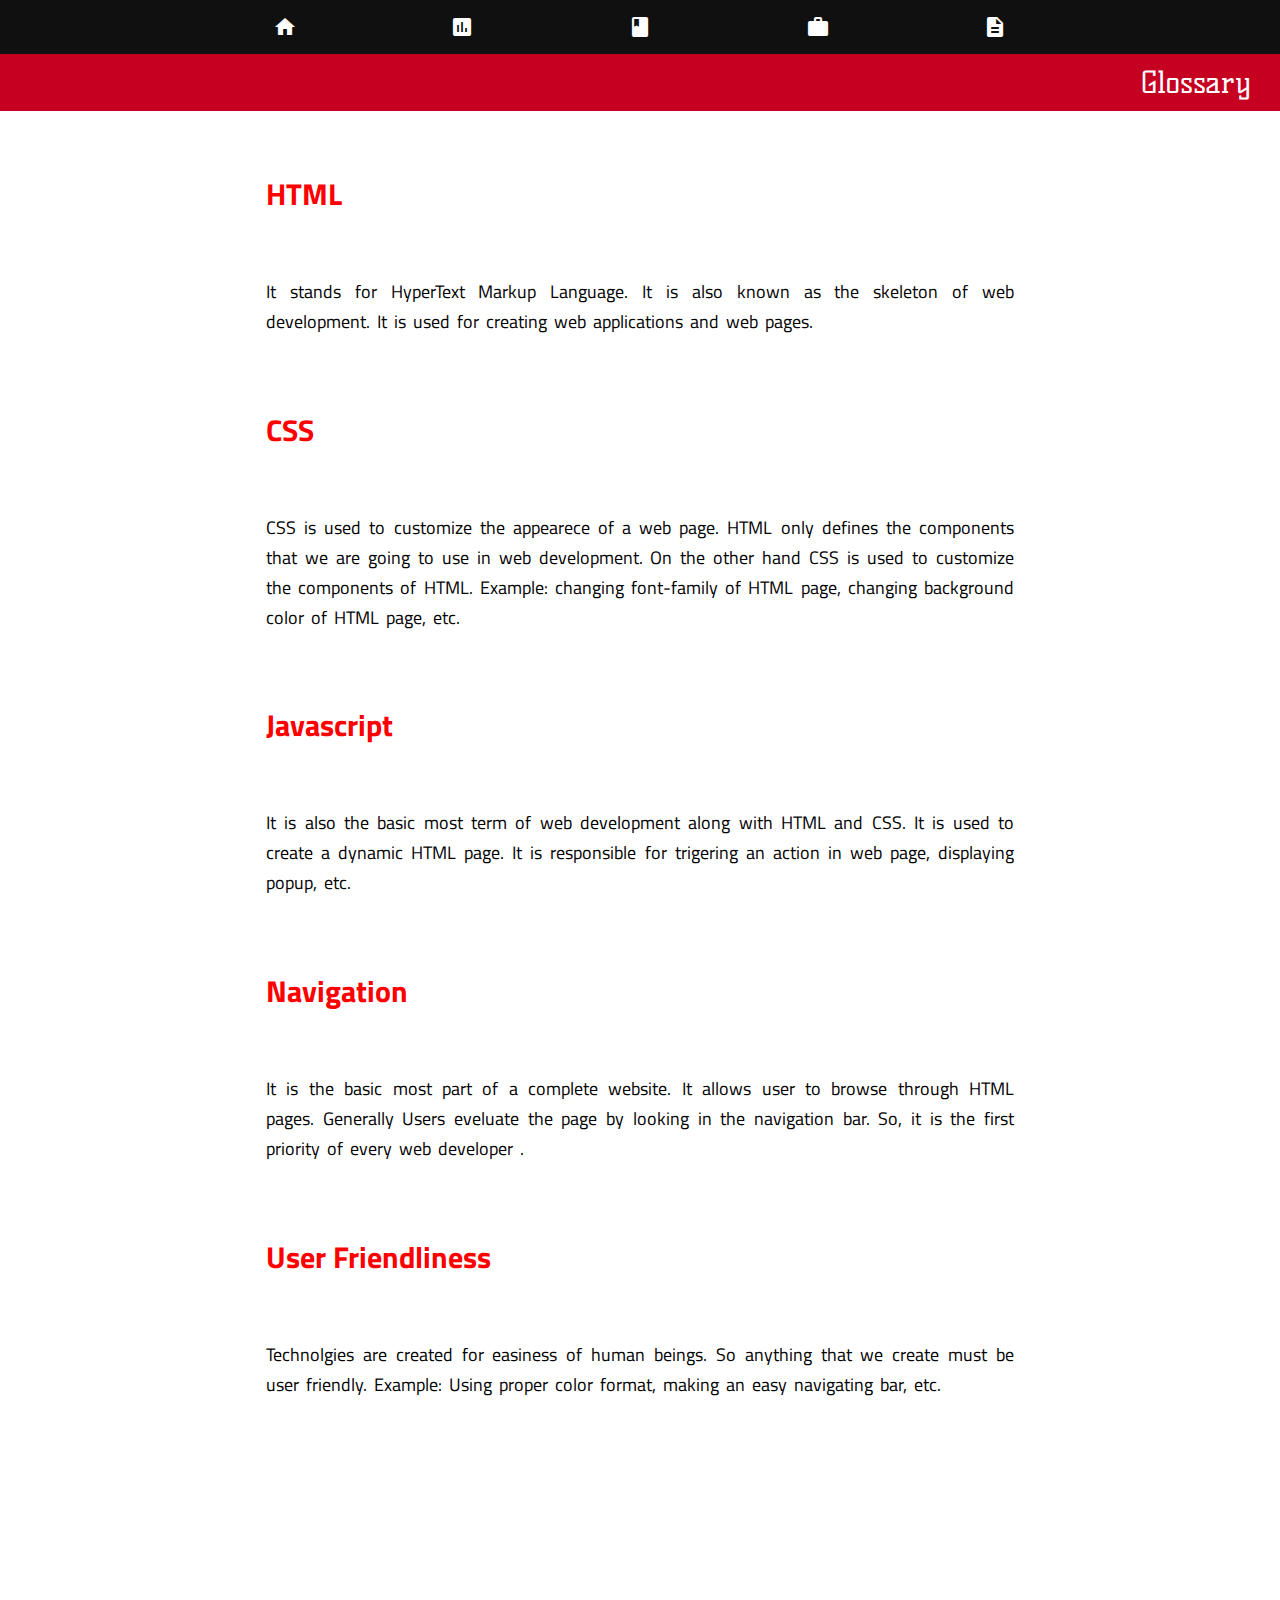
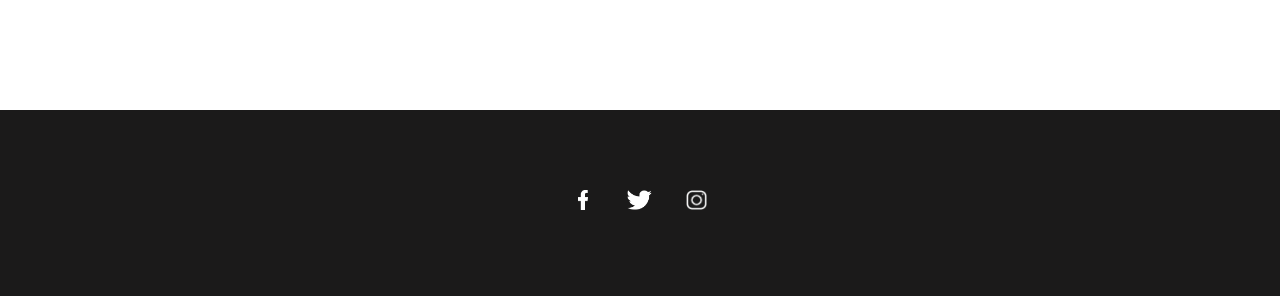
<file: glossary.html>
<!DOCTYPE html>
<html lang="en">
<head>
    <meta charset="UTF-8">
    <meta name="viewport" content="width=device-width, initial-scale=1.0">
    <link rel='stylesheet' href="main.css">
    <link rel='stylesheet' href="reviews.css">
    <meta name="theme-color" content="rgb(17, 16, 16)">
    <link href="https://fonts.googleapis.com/css?family=Kelly+Slab" rel="stylesheet">
    <link href="https://fonts.googleapis.com/css?family=Titillium+Web" rel="stylesheet">
    <link href="https://fonts.googleapis.com/icon?family=Material+Icons"
      rel="stylesheet">
    <title>Glossary</title>
</head>
<body>
    <div id='nav'>
        <div class="nav_icon">
            <a href='index.html'>
                <i class="material-icons" >home</i>
            </a>
            <span class="label">Home<span id='label_detail'>Navigating name</span></span>
            
        </div >
        <div class="nav_icon">
            <a href='reviews.html'>
                <i class="material-icons">assessment</i>
            </a>
            <span class="label">Reviews</span>
        </div >
        <div class="nav_icon">
            <a href='glossary.html'>
                <i class="material-icons">class</i>
            </a>
            <span class="label">Glossary</span>
        </div >
        <div class="nav_icon">
            <a href='jobs.html'>
                <i class="material-icons">work</i>
            </a>
            <span class="label">Jobs</span>
        </div >
        <div class="nav_icon">
            <a href='tutorial.html'>
                <i class="material-icons">description</i>
            </a>
            <span class="label">Tutorials</span>
        </div >
    </div>
    <div id='remaining_section'>
    <header>
        Glossary
    </header>
    <section>
        <div class='article_section'>           <!--container for article , title and link-->
            <div class="article_title">         <!--title of news-->
                <h4>HTML</h4>
            </div>
            <div class='article_body'>          <!--container for article's body-->
                It stands for HyperText Markup Language. It is also known as the skeleton 
                of web development. It is used for creating web applications and web pages.

            </div>
            
        </div>
        <div class='article_section'>           <!--container for article , title and link-->
            <div class="article_title">         <!--title of news-->
                <h4>CSS</h4>
            </div>
            <div class='article_body'>          <!--container for article's body-->
                CSS is used to customize the appearece of a web page. HTML only defines the 
                components that we are going to use in web development. On the other hand CSS 
                is used to customize the components of HTML. Example: changing font-family of HTML page,
                changing background color of HTML page, etc. 

            </div>
            
        </div>
        <div class='article_section'>           <!--container for article , title and link-->
            <div class="article_title">         <!--title of news-->
                <h4>Javascript</h4>
            </div>
            <div class='article_body'>          <!--container for article's body-->
                It is also the basic most term of web development along with HTML and CSS.
                It is used to create a dynamic HTML page. It is responsible for trigering an
                action in web page, displaying popup, etc.
            </div>
            
        </div>
        <div class='article_section'>           <!--container for article , title and link-->
            <div class="article_title">         <!--title of news-->
                <h4>Navigation</h4>
            </div>
            <div class='article_body'>          <!--container for article's body-->
                It is the basic most part of a complete website. It allows user to browse through
                HTML pages. Generally Users eveluate the page by looking in the navigation bar.
                So, it is the first priority of every web developer .
            </div>
        </div>
        <div class='article_section'>           <!--container for article , title and link-->
            <div class="article_title">         <!--title of news-->
                <h4>User Friendliness</h4>
            </div>
            <div class='article_body'>          <!--container for article's body-->
                Technolgies are created for easiness of human beings. So anything that we create
                must be user friendly. Example: Using proper color format, making an easy navigating bar, etc.
            </div>
        </div>
    </section>
</div>
<div id='social_media_connect'>
    <a href='http://facebook.com'><img src='fb.png' class='social_icon' alt='Facebook'></a>
    <a href='http://facebook.com'><img src='tb.png' class='social_icon' alt='Twitter'></a>
    <a href='http://facebook.com'><img src='ib.png' class='social_icon' alt='Instagram'></a>
</div>
</body>
</html>
</file>
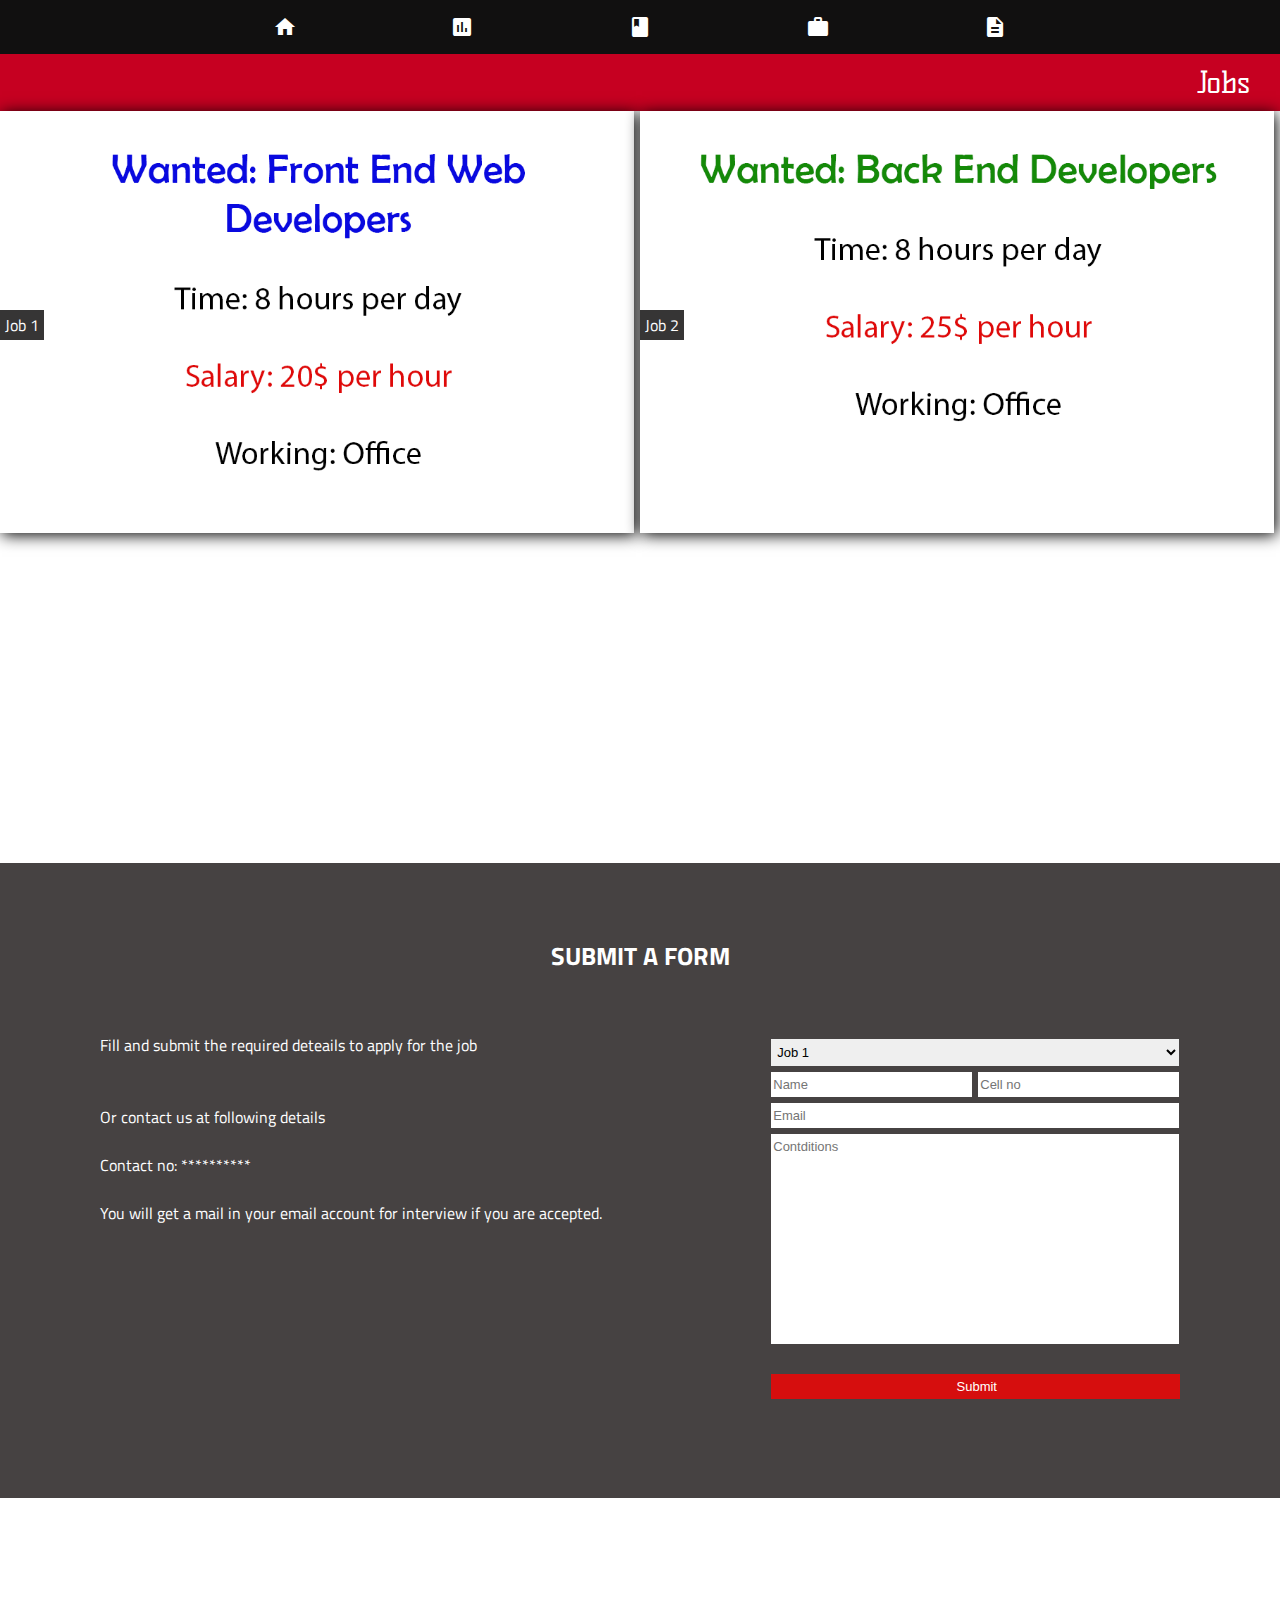
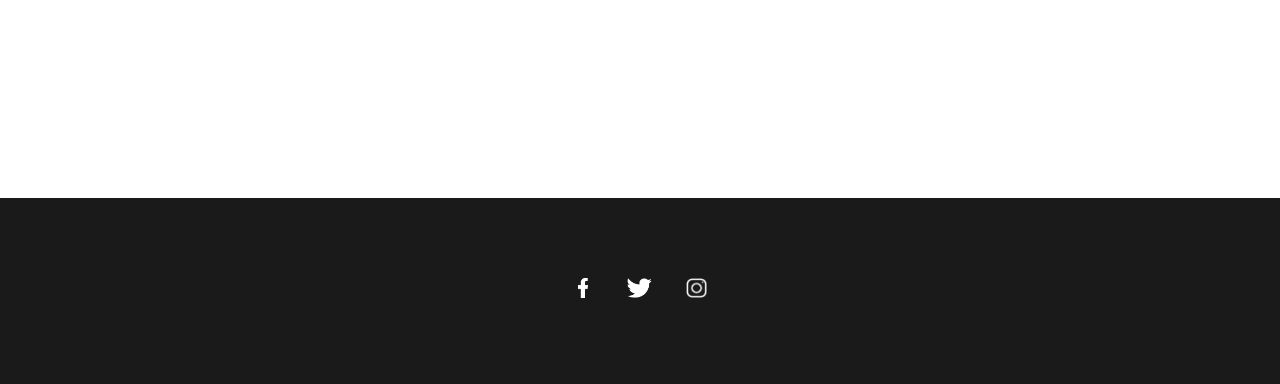
<file: jobs.html>
<!DOCTYPE html>
<html lang="en">
<head>
    <meta charset="UTF-8">
    <meta name="viewport" content="width=device-width, initial-scale=1.0">
    <link rel='stylesheet' href="main.css">
    <link rel='stylesheet' href="jobs.css">
    <meta name="theme-color" content="rgb(17, 16, 16)">
    <link href="https://fonts.googleapis.com/css?family=Titillium+Web" rel="stylesheet">
    <link href="https://fonts.googleapis.com/css?family=Kelly+Slab" rel="stylesheet">
    <link href="https://fonts.googleapis.com/icon?family=Material+Icons"
      rel="stylesheet">
    <title>Jobs</title>
</head>
<body>
    <div id='nav'>
        <div class="nav_icon">
            <a href='index.html'>
                <i class="material-icons" >home</i>
            </a>
            <span class="label">Home<span id='label_detail'>Navigating name</span></span>
            
        </div >
        <div class="nav_icon">
            <a href='reviews.html'>
                <i class="material-icons">assessment</i>
            </a>
            <span class="label">Reviews</span>
        </div >
        <div class="nav_icon">
            <a href='glossary.html'>
                <i class="material-icons">class</i>
            </a>
            <span class="label">Glossary</span>
        </div >
        <div class="nav_icon">
            <a href='jobs.html'>
                <i class="material-icons">work</i>
            </a>
            <span class="label">Jobs</span>
        </div >
        <div class="nav_icon">
            <a href='tutorial.html'>
                <i class="material-icons">description</i>
            </a>
            <span class="label">Tutorials</span>
        </div >
    </div>
    <div id='remaining_section'>
    <header>
        Jobs
    </header>
    <section>
        <div id='job_sample_holder'>            <!--photo holding container-->
            <div class='job_description'><img src='job-1.png' class="job_image" alt='Job Image'><span id='job1' >Job 1</span></div>
            <div class='job_description'><img src='job-2.png' class="job_image" alt='Job Image'><span id='job2' >Job 2</span></div>
        </div>
        <div id='form_container'>       <!--form position adjusting container-->
            <div id='form_background'>  <!--main form adjusting container-->
                <div id='form_title'><h4>SUBMIT A FORM</h4></div>   <!--title of form-->
                <div id='form_body'>            <!--body of form containing details and inputs-->
                    <div id='left_content'>Fill and submit the required deteails to apply for the job
                        <br><br><br>Or contact us at following details<br><br>
                        Contact no: **********<br><br>
                        You will get a mail in your email account for interview if you are accepted.
                    </div>
                    <div id='right_content'>        <!--actual inputing setion of the form-->
                        <form action="#">
                            <select id='job_index' > <!--dropdown-->
                                <option>Job 1</option>  <!--dropdown option-->
                                <option>Job 2</option>
                            </select>
                            <div id='name_contact'>
                                <input type="text" placeholder="Name" id='name' required>           <!--input field for form-->
                                <input type="text" placeholder="Cell no" id='cell_no'>      <!--input field for form-->
                            </div>
                            <input type="email" placeholder="Email" id='email' required>        <!--input field for form-->
                            <textarea placeholder="Contditions" id='desc'></textarea><br>       <!-- a large text area-->
                            <input type="submit" value='Submit' id='submit' onclick="prompt()">     <!--input field for form-->
                        </form>
                        <div id='remarks'><br><br><br></div>
                    </div>
                </div>
            </div>
        </div>
    </section>
    </div>
    <div id='social_media_connect'>
        <a href='http://facebook.com'><img src='fb.png' class='social_icon' alt='Facebook'></a>
    <a href='http://facebook.com'><img src='tb.png' class='social_icon' alt='Twitter'></a>
    <a href='http://facebook.com'><img src='ib.png' class='social_icon' alt='Instagram'></a>
    </div>
    <script src="validate.js"></script>
</body>
</html>
</file>
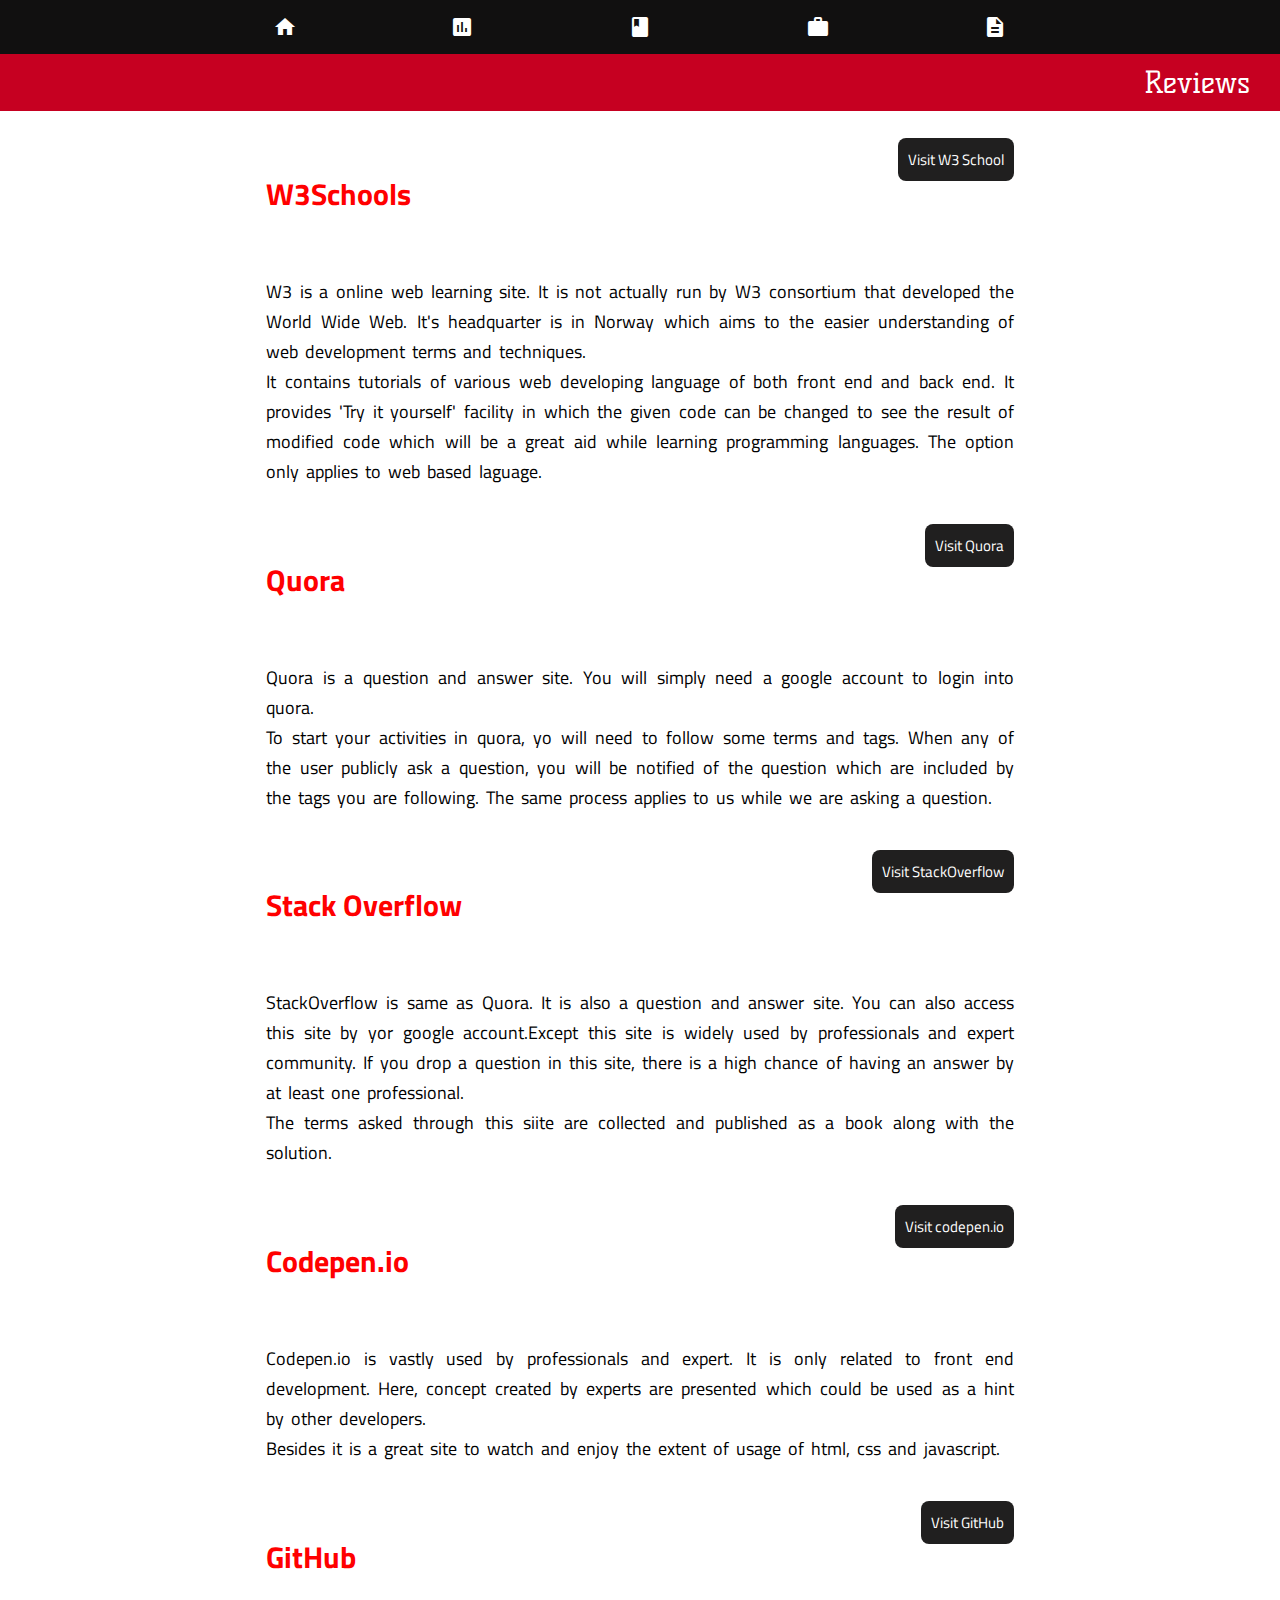
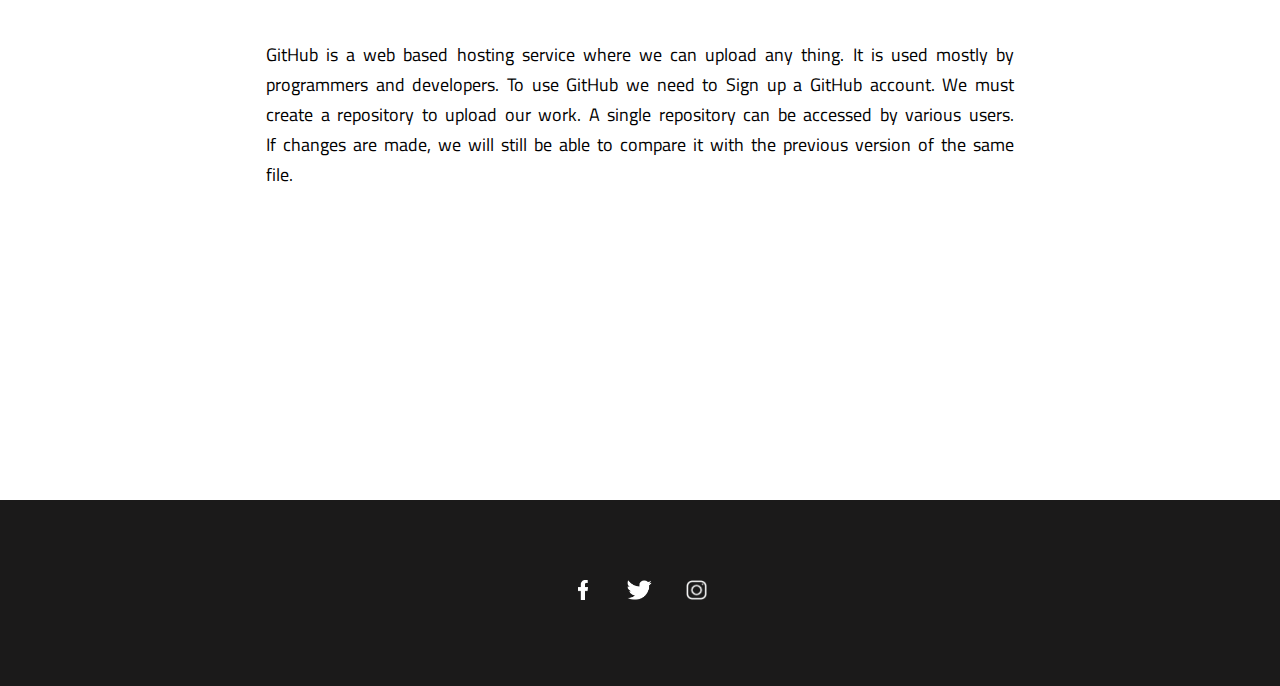
<file: reviews.html>
<!DOCTYPE html>
<html lang="en">
<head>
    <meta charset="UTF-8">
    <meta name="viewport" content="width=device-width, initial-scale=1.0">
    <link rel='stylesheet' href="main.css">
    <link rel='stylesheet' href="reviews.css">
    <meta name="theme-color" content="rgb(17, 16, 16)">
    <link href="https://fonts.googleapis.com/css?family=Titillium+Web" rel="stylesheet">
    <link href="https://fonts.googleapis.com/css?family=Kelly+Slab" rel="stylesheet">
    <link href="https://fonts.googleapis.com/icon?family=Material+Icons" rel="stylesheet">
    <title>Reviews</title>
</head>
<body>
    <div id='nav'>
        <div class="nav_icon">
            <a href='index.html' >
                <i class="material-icons" >home</i>
            </a>
            <span class="label">Home<span id='label_detail'>Navigating name</span></span>
            
        </div >
        <div class="nav_icon">
            <a href='reviews.html'>
                <i class="material-icons">assessment</i>
            </a>
            <span class="label">Reviews</span>
        </div >
        <div class="nav_icon">
            <a href='glossary.html'>
                <i class="material-icons">class</i>
            </a>
            <span class="label">Glossary</span>
        </div >
        <div class="nav_icon">
            <a href='jobs.html'>
                <i class="material-icons">work</i>
            </a>
            <span class="label">Jobs</span>
        </div >
        <div class="nav_icon">
            <a href='tutorial.html'>
                <i class="material-icons">description</i>
            </a>
            <span class="label">Tutorials</span>
        </div >
    </div>
    <header>
        Reviews
    </header>
    <section>
        <div class='article_section'>           <!--container for article , title and link-->           
            <div class="article_title">         <!--title of news-->
                <h4>W3Schools</h4>
                <div class='article_link'>
                    <a href='http://w3schools.com' target="_blank">Visit W3 School</a>      <!--link to respective topic-->
                </div>
            </div>
            <div class='article_body'>             <!--container for article's body-->
                W3 is a online web learning site. It is not actually run by W3 consortium that developed 
                the World Wide Web. It's headquarter is in Norway which aims to the easier understanding of 
                web development terms and techniques.<br>
                It contains tutorials of various web developing language of both front end and back end.
                It provides 'Try it yourself' facility in which the given code can be changed to see the
                result of modified code which will be a great aid while learning programming languages.
                The option only applies to web based laguage.
            </div>
            
        </div>
        <div class='article_section'>           <!--container for article , title and link-->
            <div class="article_title">         <!--title of news-->
                <h4>Quora</h4>
                <div class='article_link'>
                    <a href='http://quora.com' target="_blank">Visit Quora</a>      <!--link to respective topic-->
                </div>
            </div>
            <div class='article_body'>             <!--container for article's body-->
                Quora is a question and answer site. You will simply need a google account to login into
                quora.<br>
                To start your activities in quora, yo will need to follow some terms and tags. When any of the 
                user publicly ask a question, you will be notified of the question which are included by the tags 
                you are following. The same process applies to us while we are asking a question.
            </div>
            
        </div>
        <div class='article_section'>           <!--container for article , title and link-->
            <div class="article_title">         <!--title of news-->
                <h4>Stack Overflow</h4>
                <div class='article_link'>
                    <a href='http://stackoverflow.com' target="_blank">Visit StackOverflow</a>      <!--link to respective topic-->
                </div>
            </div>
            <div class='article_body'>             <!--container for article's body-->
                StackOverflow is same as Quora. It is also a question and answer site. You can also access this site by yor google account.Except this site is 
                widely used by professionals and expert community. If you drop a question in this site, there is a 
                high chance of having an answer by at least one professional.<br>
                The terms asked through this siite are collected and published as a book along with the solution.
            </div>
            
        </div>
        <div class='article_section'>           <!--container for article , title and link-->
            <div class="article_title">         <!--title of news-->
                <h4>Codepen.io</h4>
                <div class='article_link'>
                    <a href='http://codepen.io' target="_blank">Visit codepen.io</a>        <!--link to respective topic-->
                </div>
            </div>
            <div class='article_body'>             <!--container for article's body-->
                Codepen.io is vastly used by professionals and expert. It is only related to front end development.
                Here, concept created by experts are presented which could be used as a hint by other developers.<br>
                Besides it is a great site to watch and enjoy the extent of usage of html, css and javascript.
            </div>
            
        </div>
        <div class='article_section'>           <!--container for article , title and link-->
            <div class="article_title">         <!--title of news-->
                <h4>GitHub</h4>
                <div class='article_link'>
                    <a href='http://github.com' target="_blank">Visit GitHub</a>        <!--link to respective topic-->
                </div>
            </div>
            <div class='article_body'>             <!--container for article's body-->
                GitHub is a web based hosting service where we can upload any thing. It is used mostly by programmers and developers.
                To use GitHub we need to Sign up a GitHub account. We must create a repository to upload our work. A single repository can
                be accessed by various users. If changes are made, we will still be able to compare it with the previous version of the 
                same file.
            </div>
            
        </div>
    </section>
    <div id='social_media_connect'>
        <a href='http://facebook.com'><img src='fb.png' class='social_icon' alt='Facebook'></a>
    <a href='http://facebook.com'><img src='tb.png' class='social_icon' alt='Twitter'></a>
    <a href='http://facebook.com'><img src='ib.png' class='social_icon' alt='Instagram'></a>
    </div>
</body>
</html>
</file>
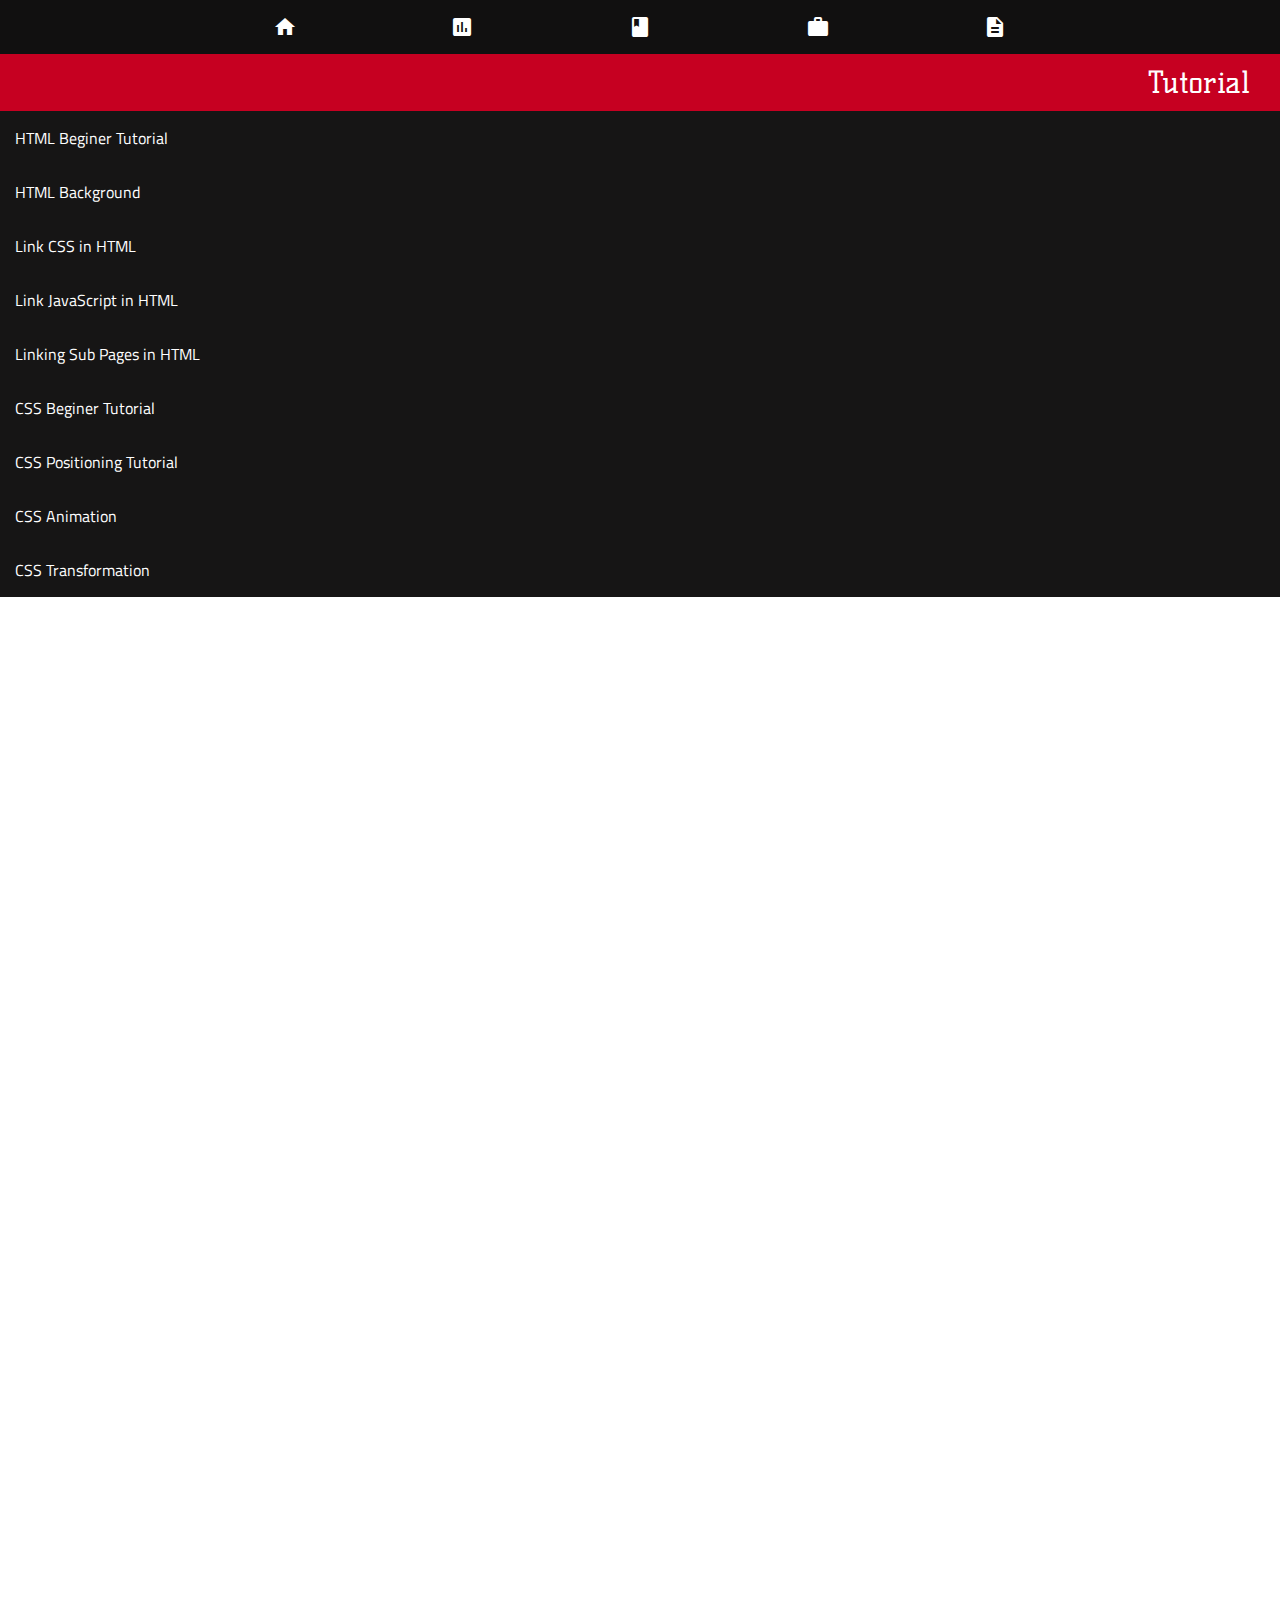
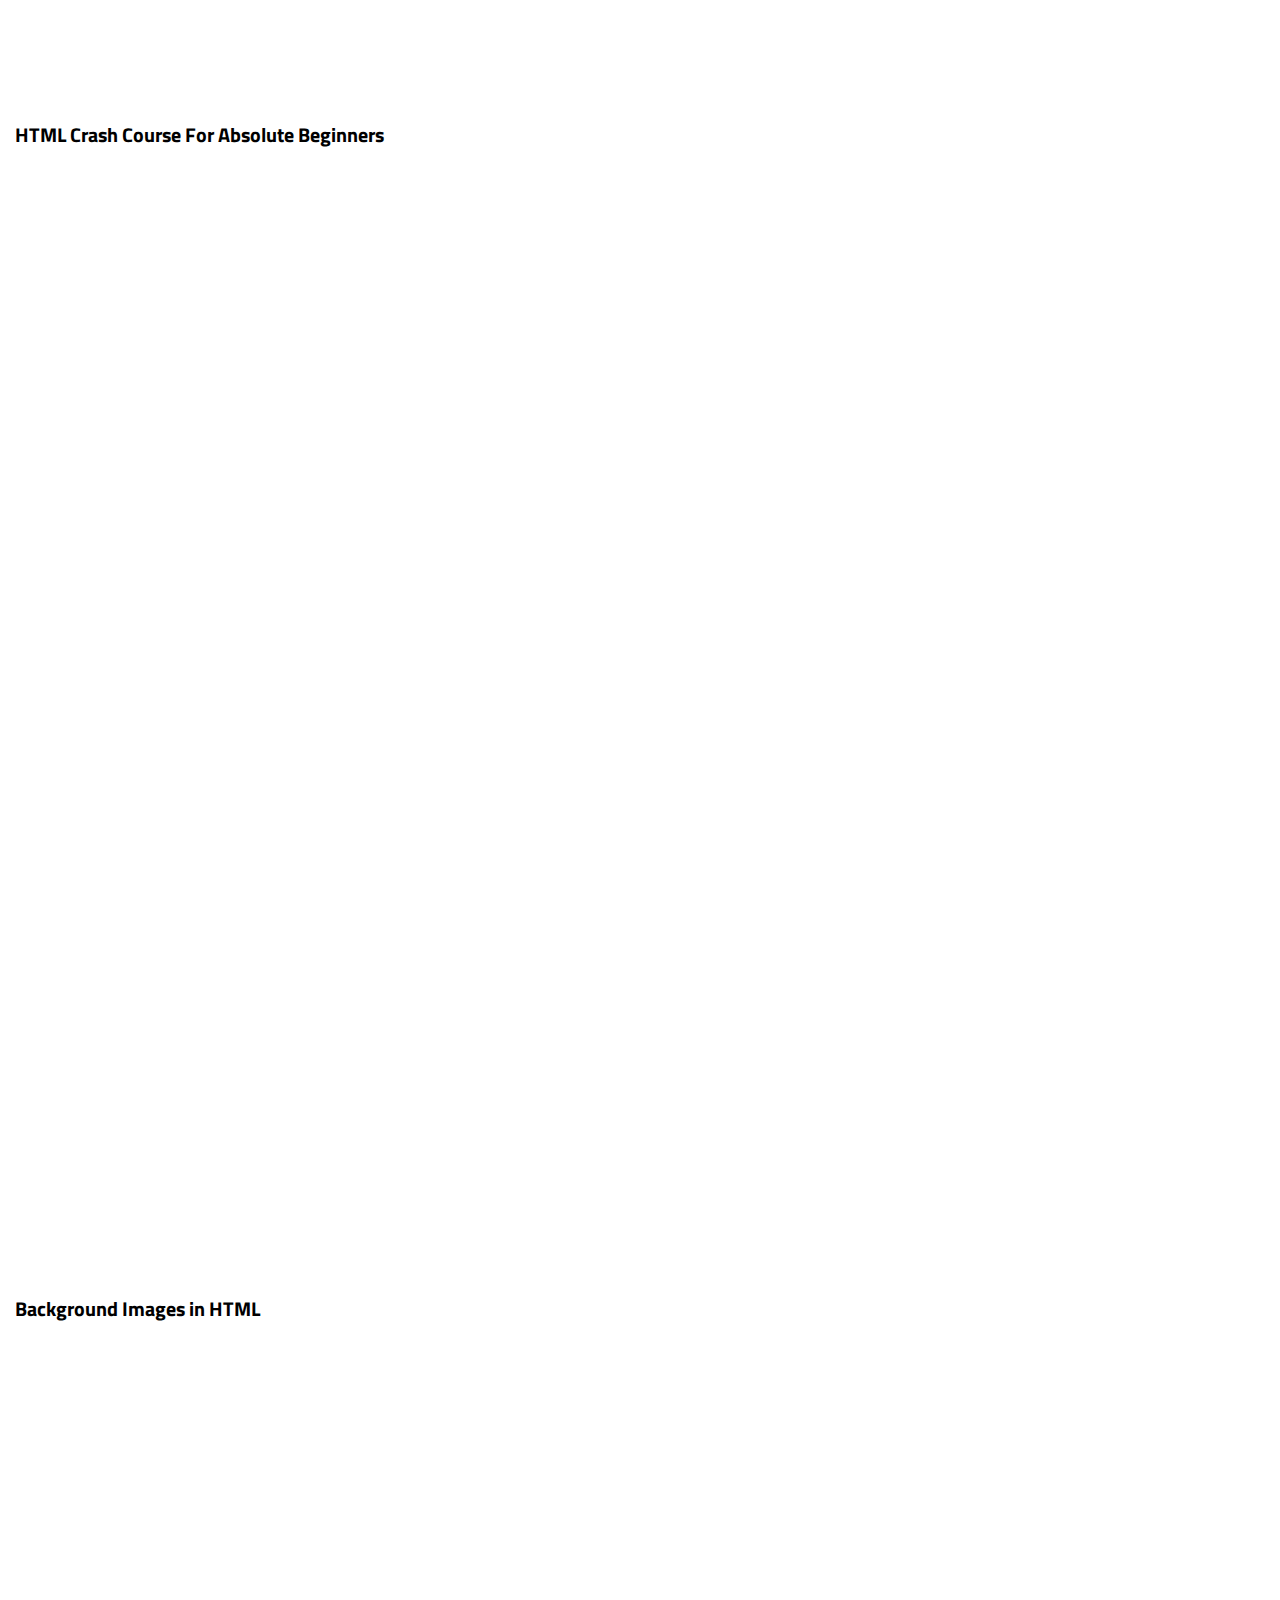
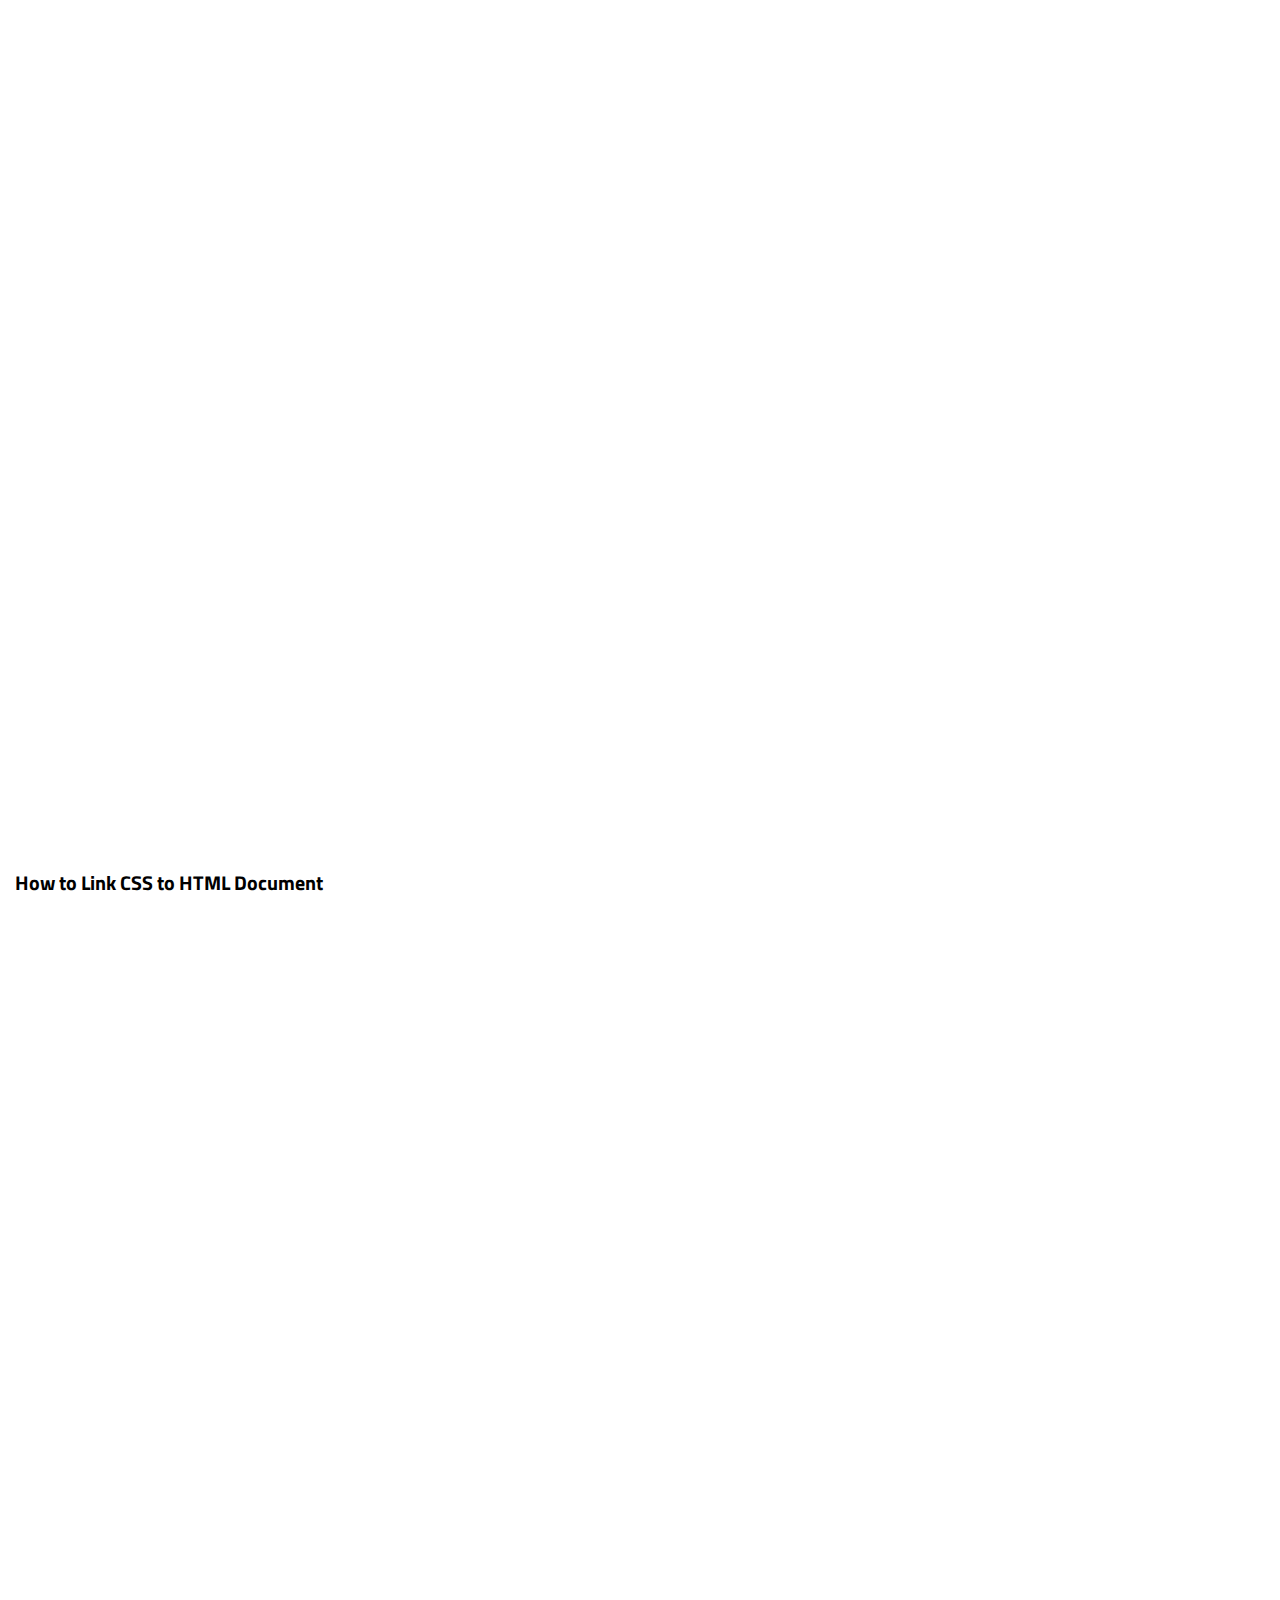
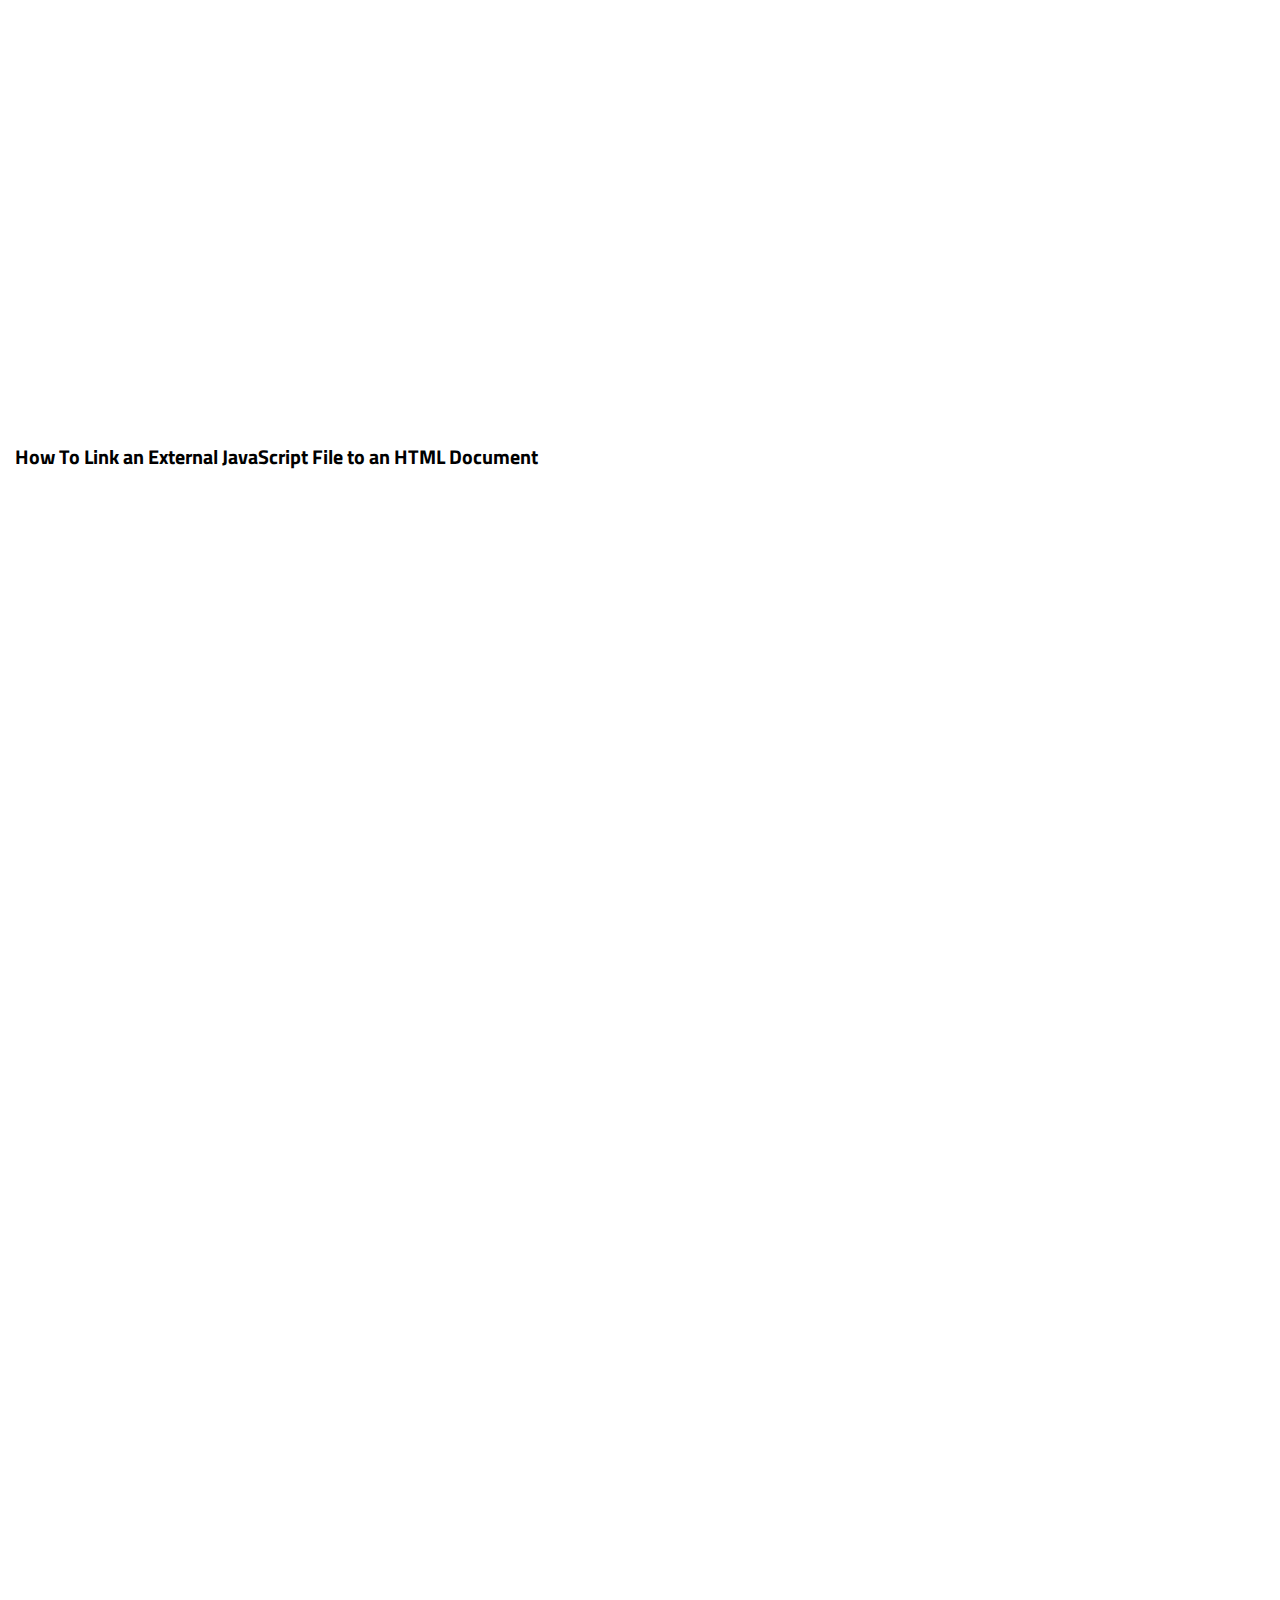
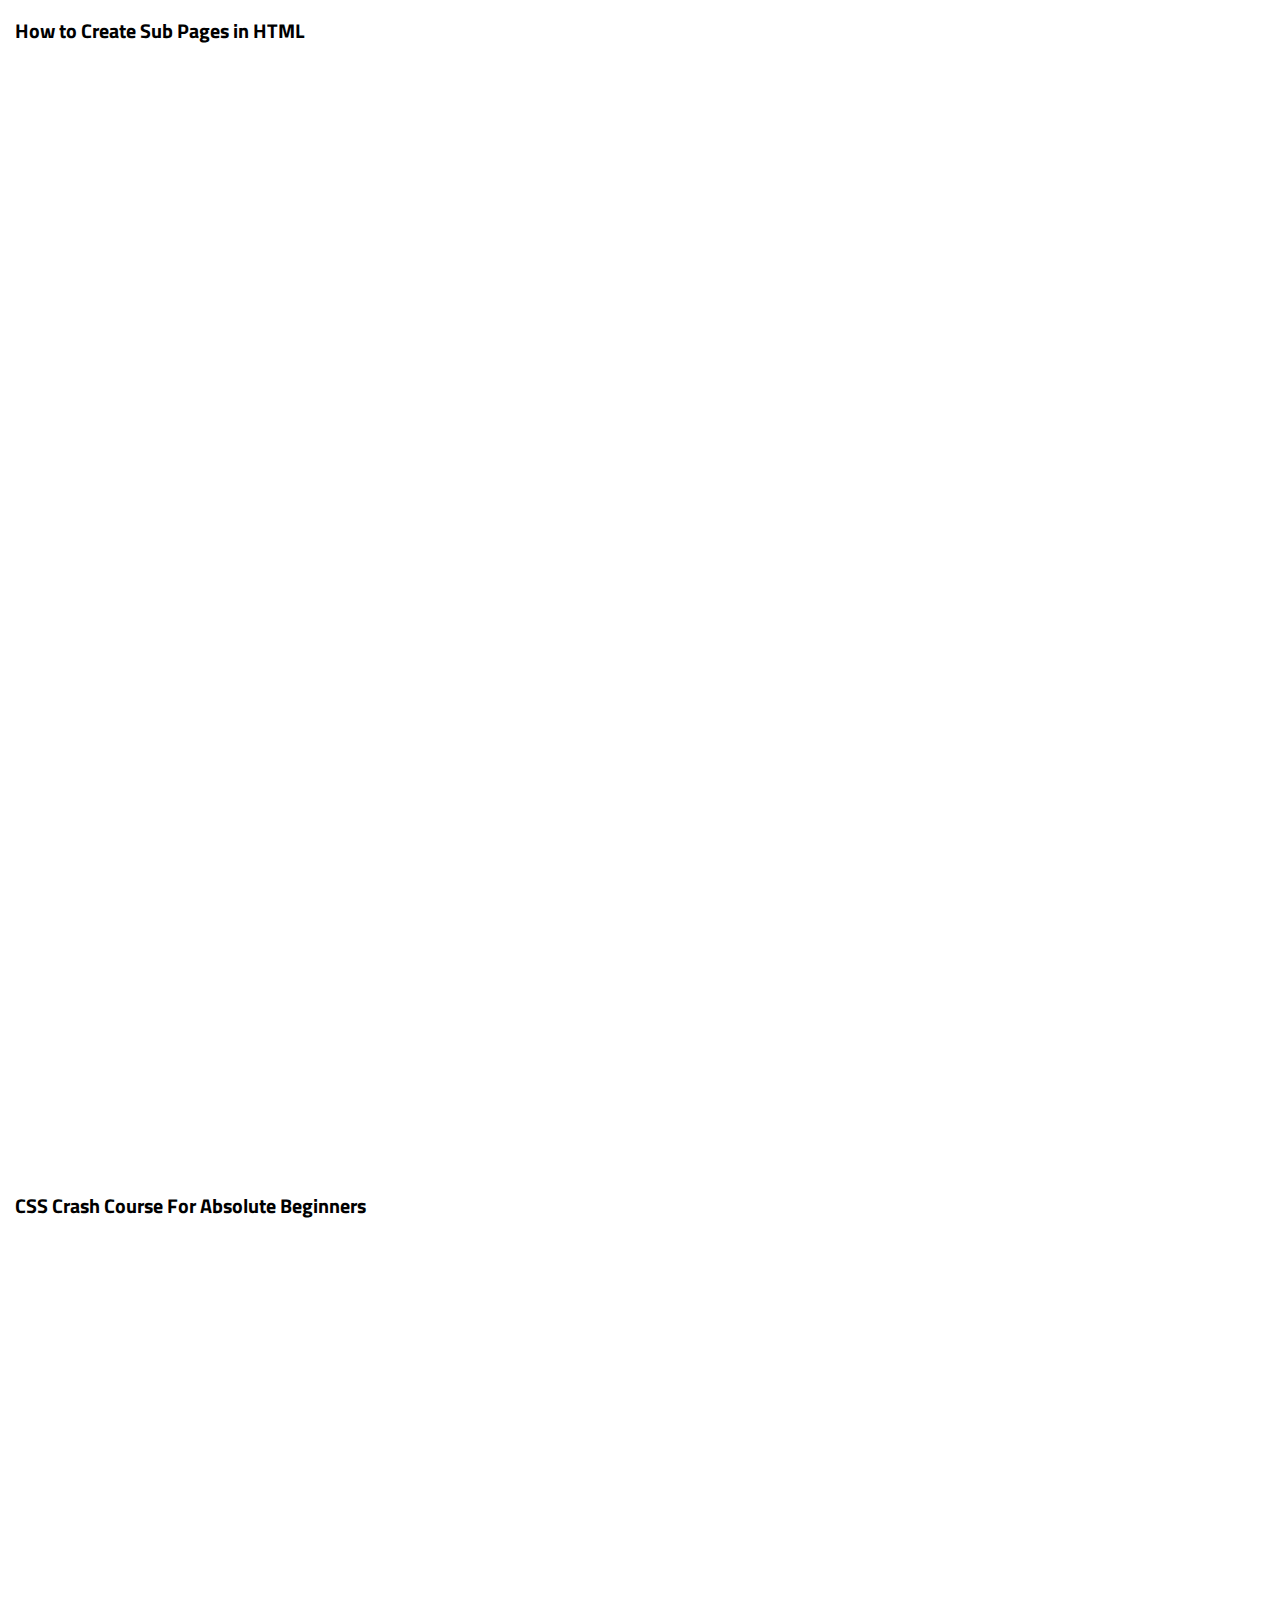
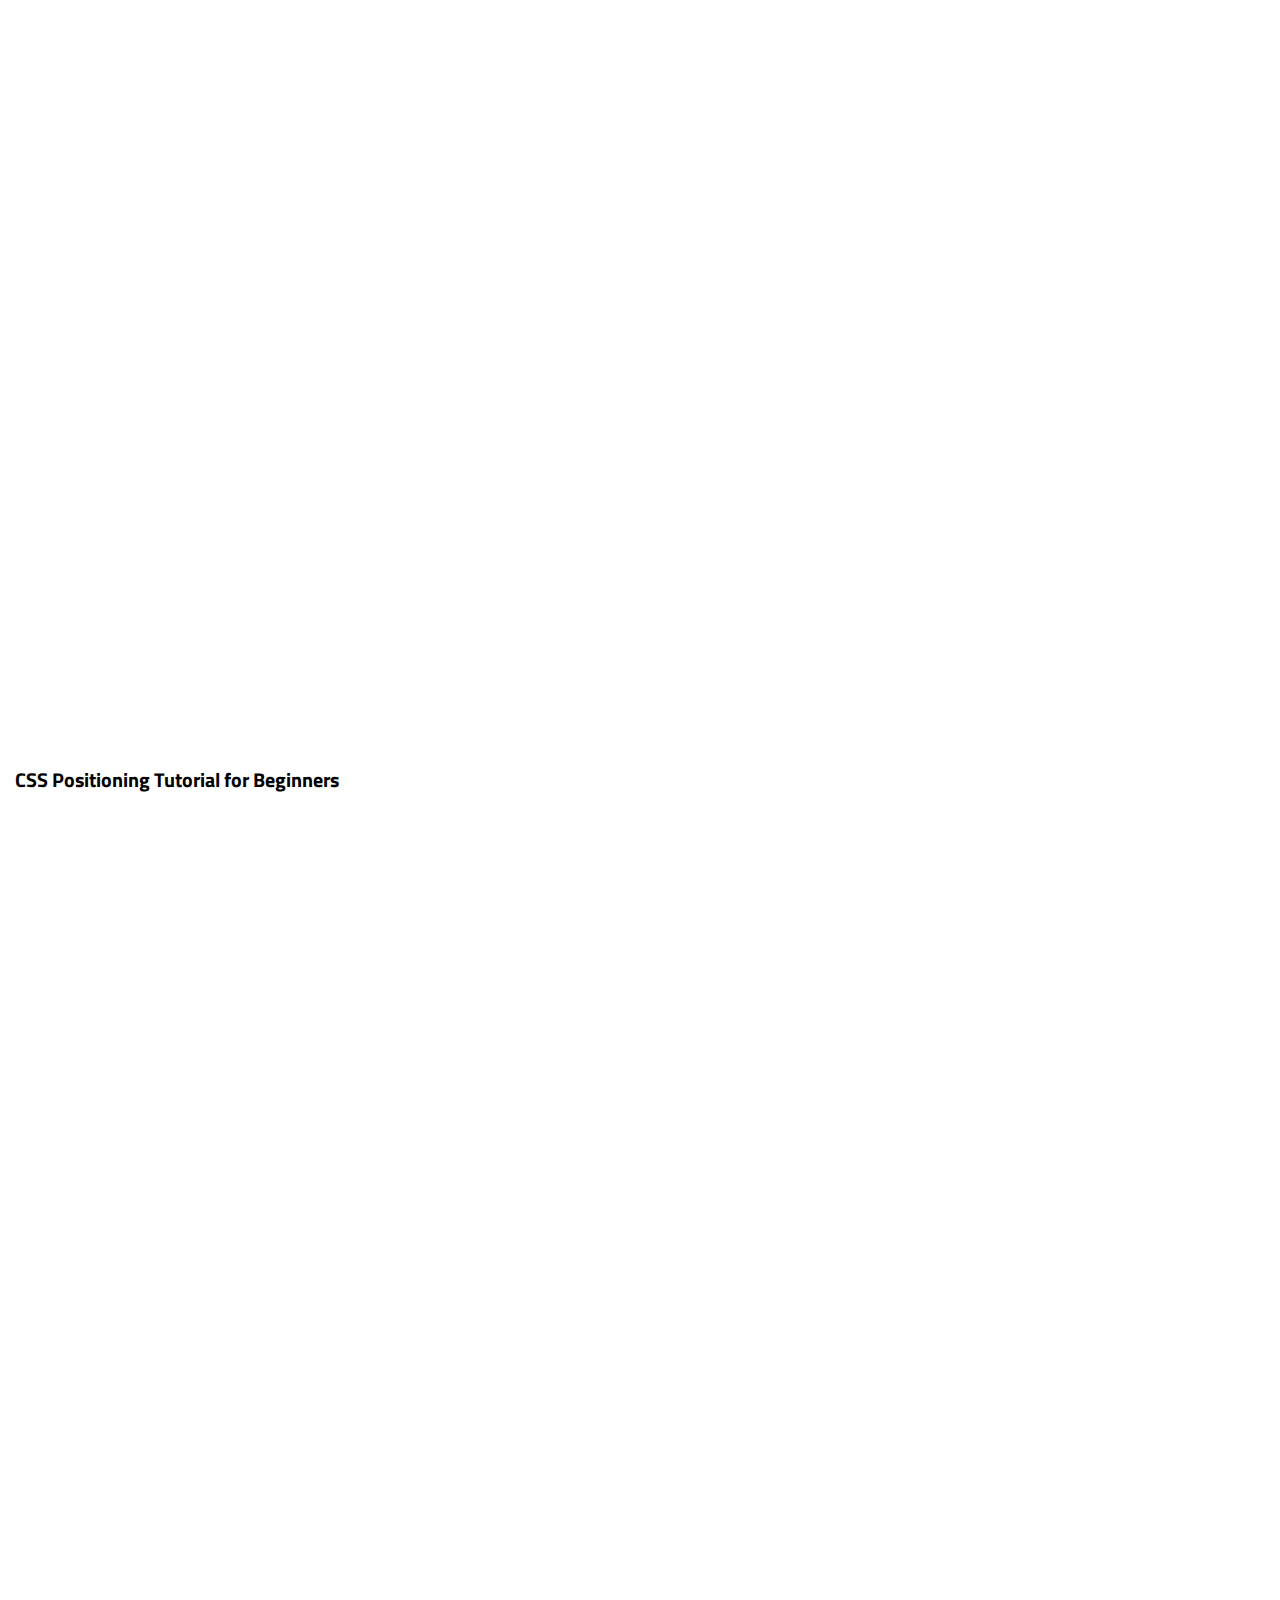
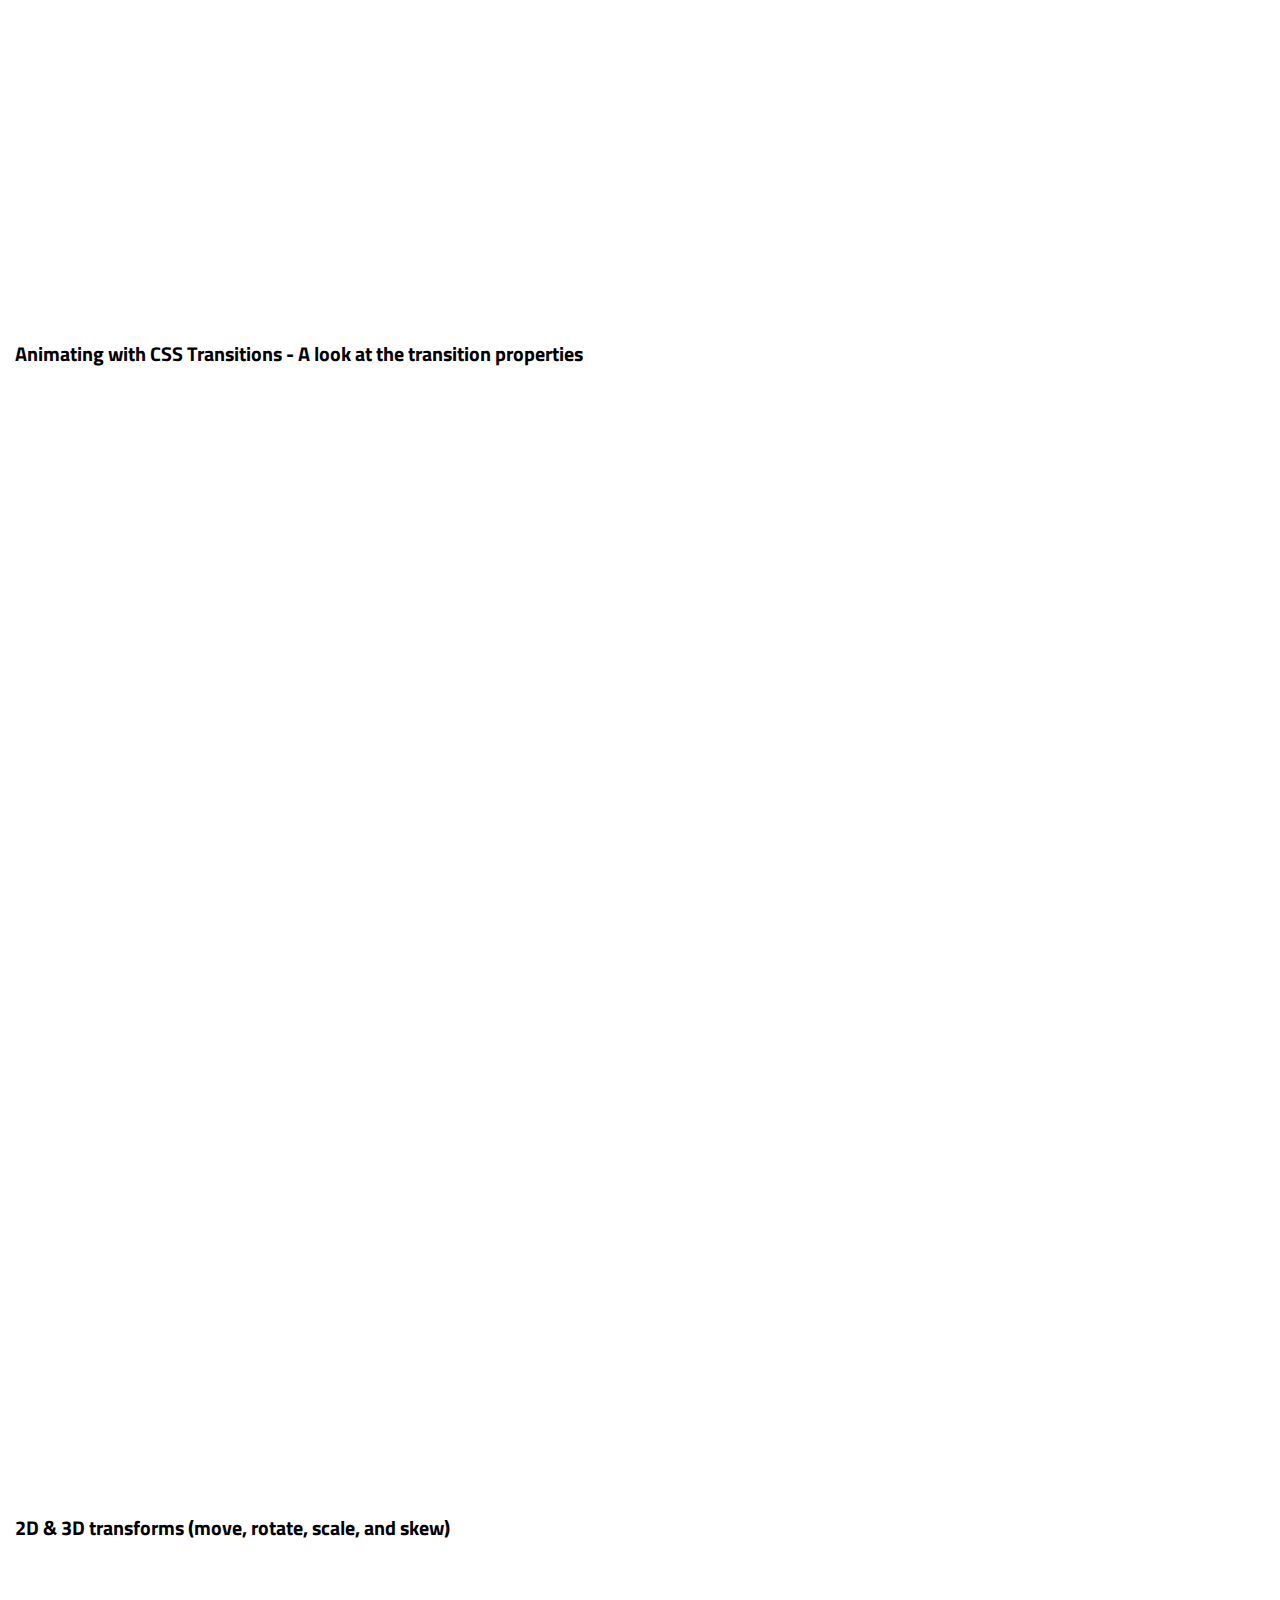
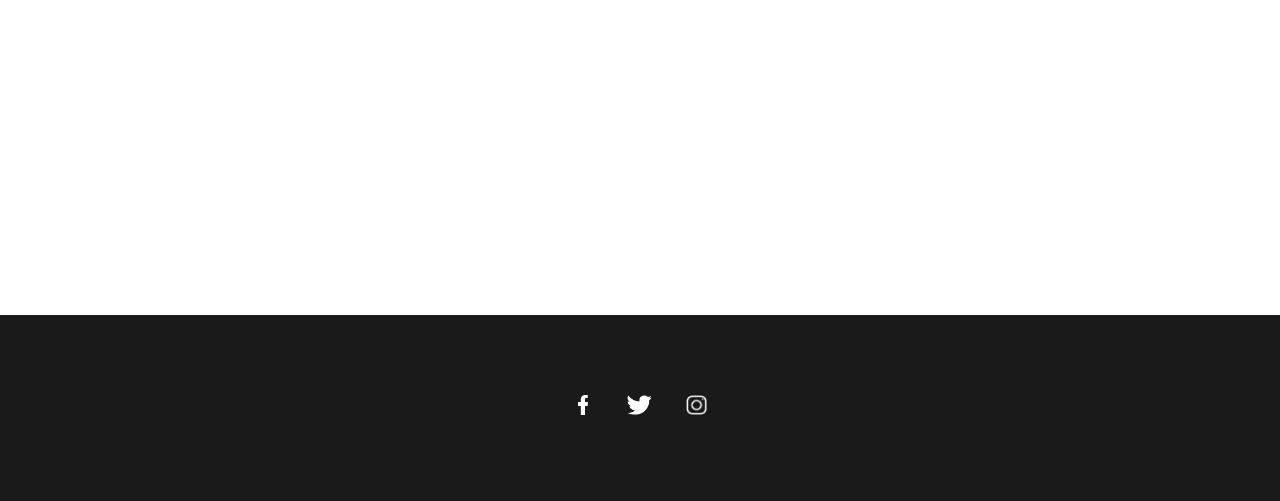
<file: tutorial.html>
<!DOCTYPE html>
<html lang="en">
<head>
    <meta charset="UTF-8">
    <meta name="viewport" content="width=device-width, initial-scale=1.0">
    <link rel='stylesheet' href="main.css">
    <link rel='stylesheet' href="tutorial.css">
    <meta name="theme-color" content="rgb(17, 16, 16)">
    <link href="https://fonts.googleapis.com/css?family=Titillium+Web" rel="stylesheet">
    <link href="https://fonts.googleapis.com/css?family=Kelly+Slab" rel="stylesheet">
    <link href="https://fonts.googleapis.com/icon?family=Material+Icons"
      rel="stylesheet">
    <title>Tutorial</title>
</head>
<body>
    <div id='nav'>                              
        <div class="nav_icon">
            <a href='index.html'>
                <i class="material-icons" >home</i>            
            </a>
            <span class="label">Home<span id='label_detail'>Navigating name</span></span>
            
        </div >
        <div class="nav_icon">
            <a href='reviews.html'>
                <i class="material-icons">assessment</i>
            </a>
            <span class="label">Reviews</span>
        </div >
        <div class="nav_icon">
            <a href='glossary.html'>
                <i class="material-icons">class</i>
            </a>
            <span class="label">Glossary</span>
        </div >
        <div class="nav_icon">
            <a href='jobs.html'>
                <i class="material-icons">work</i>
            </a>
            <span class="label">Jobs</span>
        </div >
        <div class="nav_icon">
            <a href='tutorial.html'>
                <i class="material-icons">description</i>
            </a>
            <span class="label">Tutorials</span>
        </div >
    </div>
    <div id='remaining_section'>
    <header>
        Tutorial
    </header>
    <div id='summary'>              <!--a container of summary to all the links of the page-->
        <a href='#createHtml'>HTML Beginer Tutorial</a> <!--names of the respective link -->
        <a href='#backHtml'>HTML Background</a>
        <a href='#csslink'>Link CSS in HTML</a>
        <a href='#linkJavascript'>Link JavaScript in HTML</a>
        <a href='#subPageHtml'>Linking Sub Pages in HTML</a>
        <a href='#cssBegin'>CSS Beginer Tutorial</a>
        <a href='#cssPosition'>CSS Positioning Tutorial</a>
        <a href='#cssAnimate'>CSS Animation</a>
        <a href='#cssTrans'>CSS Transformation</a>
    </div>
    <section>
        <div class="video_frame" id='createHtml'>       <!--container of the video and title of video-->
            <iframe class='video' src='https://www.youtube.com/embed/UB1O30fR-EE' allowfullscreen></iframe>  <!--iframe containig video-->
            <div class='video_title'><h4>HTML Crash Course For Absolute Beginners</h4></div>      <!--title of the respective video-->
        </div>
        <div class="video_frame" id='backHtml'>     <!--container of the video and title of video-->
            <iframe class='video' src='https://www.youtube.com/embed/33IinMVJf-M' allowfullscreen></iframe>  <!--iframe containig video-->
            <div class='video_title'><h4>Background Images in HTML</h4></div>     <!--title of the respective video-->
        </div>
        <div class="video_frame" id='csslink'>      <!--container of the video and title of video-->
            <iframe class='video' src='https://www.youtube.com/embed/y4gWr2fya0I' allowfullscreen></iframe>  <!--iframe containig video-->
            <div class='video_title'><h4>How to Link CSS to HTML Document</h4></div>      <!--title of the respective video-->
        </div>
        <div class="video_frame" id='linkJavascript'>       <!--container of the video and title of video-->
            <iframe class='video' src='https://www.youtube.com/embed/06oqCcAnyjc' allowfullscreen></iframe>  <!--iframe containig video-->
            <div class='video_title'><h4>How To Link an External JavaScript File to an HTML Document</h4></div>       <!--title of the respective video-->
        </div>
        <div class="video_frame" id='subPageHtml'>      <!--container of the video and title of video-->
            <iframe class='video' src='https://www.youtube.com/embed/lkDrG7G77Fg' allowfullscreen></iframe>  <!--iframe containig video-->
            <div class='video_title'><h4>How to Create Sub Pages in HTML</h4></div>       <!--title of the respective video-->
        </div>
        <div class="video_frame" id='cssBegin'>     <!--container of the video and title of video-->
            <iframe class='video' src='https://www.youtube.com/embed/yfoY53QXEnI' allowfullscreen></iframe>  <!--iframe containig video-->
            <div class='video_title'><h4>CSS Crash Course For Absolute Beginners</h4></div>       <!--title of the respective video-->
        </div>
        <div class="video_frame" id='cssPosition'>      <!--container of the video and title of video-->
            <iframe class='video' src='https://www.youtube.com/embed/wmAP2xvNs08' allowfullscreen></iframe>  <!--iframe containig video-->
            <div class='video_title'><h4>CSS Positioning Tutorial for Beginners</h4></div>        <!--title of the respective video-->
        </div>
        <div class="video_frame" id='cssAnimate'>       <!--container of the video and title of video-->
            <iframe class='video' src='https://www.youtube.com/embed/Nloq6uzF8RQ' allowfullscreen></iframe>  <!--iframe containig video-->
            <div class='video_title'><h4>Animating with CSS Transitions - A look at the transition properties</h4></div>      <!--title of the respective video-->
        </div>
        <div class="video_frame" id='cssTrans'>     <!--container of the video and title of video-->
            <iframe class='video' src='https://www.youtube.com/embed/bPF156ZvgAM' allowfullscreen></iframe>  <!--iframe containig video-->
            <div class='video_title'><h4>2D & 3D transforms (move, rotate, scale, and skew)</h4></div>        <!--title of the respective video-->
        </div>
    </section>
</div>
<div id='social_media_connect'>
    <a href='http://facebook.com'><img src='fb.png' class='social_icon' alt='Facebook'></a>
    <a href='http://facebook.com'><img src='tb.png' class='social_icon' alt='Twitter'></a>
    <a href='http://facebook.com'><img src='ib.png' class='social_icon' alt='Instagram'></a>
</div>
</body>
</html>
</file>
<file: main.css>
body{           /*body of every page*/
    margin: 0;      /*The objects in the page must attch alongside the corner of the screen*/
    background-color: white;
    font-family: 'Titillium Web', sans-serif;
}

/*navigating section*/
#nav{
    list-style-type: none;
    background: rgb(17, 16, 16);
    margin: 0;
    display: flex;
    flex-direction: column;         /*this section is for container of navigation section*/
    width: 3.4%;
    height: 100%;
    position: fixed;
    text-align: center;
}
.nav_icon a{
    text-decoration: none;
    color: white;           /*this is for the links used to browse for different pages*/


}
.material-icons{
    padding:15px 0 15px 0;
    width: 100%;                    /*these are for the material icons in the nav container*/
    transition-duration: 0.3s;
    
}
.material-icons:hover{
    background-color: rgba(255, 7, 7, 0.747);   /*for the effect of hovering alongside navigating icon*/
    
}

.label, #label_detail{
    padding: 3px 5px;
    border-radius: 0 0 5px 0;
    color:white;
    background: rgb(54, 53, 53);
    display: none;
    z-index: 1;                         /*this is for the label of the navigating item*/
    top:0px;
    left:100%;
    text-align: center;
    position: absolute;
}
#label_detail{          /*this is the detail(helping) of nav label*/
    width: 120px;
    
}
.nav_icon:hover .label{
    display: block;         /*for displaying label when hovering on nav icons*/
}
.label:hover #label_detail{
    display: block;
    padding:3px 5px 3px 10px;   /*for displaying detail of label on hovering over nav icon*/
    left:95%;
}
/*header section*/
header{
    background-color: #C60021;
    color: white;
    text-align: right;              /*header section of each page*/
    font-size: 3vw;
    font-family: 'Kelly Slab', cursive;
    padding: 10px 30px 10px 0;
}

/*section*/
section{
    margin-left: 3.4%;          /*for section of each page*/
    padding: 0;
}
#social_media_connect{
    margin-top: 300px;
    text-align: center;                     /*footer section of each page*/
    padding: 45px 0px;
    background-color: rgb(27, 26, 26);
}
#social_media_connect a{
    text-decoration: none;              /*link in footer of each page*/
    color:white;
}
.social_icon{
    height:20px;
    padding:35px 15px;              /*icon at the footer of each page*/
}

/*scrollbar*/
::-webkit-scrollbar {
    height:5px;             /*dimension of scroll bar of each page*/
    width:5px;
}
::-webkit-scrollbar-thumb {
    background:grey;
    border-radius: 8px;         /*scrolling button of each page*/
}
::-webkit-scrollbar-thumb:hover {
    
    background: rgb(90, 89, 89);            /*hovering over scrollling button of each page*/
}

::-webkit-scrollbar-track {
    border:none                 /*scrollbar track of each page*/
}



@media only screen and (max-width:1300px){      /*adjusting for screen less than 1300px dimension*/
    #nav{
        display: flex;
        flex-direction: row;
        width:100%;
        justify-content: center;            /*making the scroll bar horizontal in above dimension*/
        height:54px;
        position: sticky;
        top: 0;
        z-index: 2;
    }
    .nav_icon{
        padding: 0 6vw 0 6vw;       /*providing space between icon in each page*/
    }
    header{
        font-size: 30px;
        letter-spacing: 0.5vw;          
    }
    section{
        margin-left: 0;
    }
    .material-icons:hover{
        background-color: rgb(17, 16, 16);
    }
    .nav_icon:hover .label{
        display: none;
    }
    .material-icons{
        padding:15px 0 15px 0;
    }
}
</file>
<file: reviews.css>
header{
    font-size:30px;             /*overriding header from main.css*/
    letter-spacing: 0;
    font-style: normal;
}
section{
    display: flex;
    flex-direction: column;
    justify-content: space-around;          /*overriding section from main,css*/
    margin: 0 20% 0 20%;
}
.article_section{
    background-color: white;
    border-radius: 5px;
    margin-top: 10px;               /*container for title of article link and content*/
    padding: 10px;
}
.article_title{
    font-size: 30px;
    display: flex;                  /*title of article*/
    justify-content: space-between;
    color: red;
}
.article_link a{
    border-radius: 8px;
    font-size: 15px;                /*link of the article*/
    text-decoration: none;
    background-color: rgb(32, 31, 31);
    color: white;
    padding: 10px;
    transition-duration: 0.5s;
    margin: 0;
}
.article_link a:hover{
    background-color: rgb(194, 3, 3);           /*conditin while hovering over the lik of article*/
}
.article_body{
    padding: 20px 0 0 0;
    text-align: justify;
    word-spacing: 3px;              /*content of the article*/
    line-height: 30px;
    font-size: 18px;
}
@media screen and (max-width:600px){            /*condition when screen width is less than 600px*/
    section{
        margin: 0;
    }
    .article_section{
        margin: 0;
        border-radius: 0px;
        border: none;
        border-bottom: 1px solid rgb(180, 178, 178);
    }
    .article_title{
        display: flex;
        flex-direction: column;
        line-height: 60px;
    }
}
</file>
<file: jobs.css>
header{                         /*overriding header from main.css*/
    font-size:30px;
    letter-spacing: 0;
    font-style: normal;
}
/*job _description*/
#job_sample_holder{
    display: flex;          /*container for holding the jobs detail*/
    flex-direction: row;
}
.job_description{
    width: 50%;                 /*container for holding job image*/
}
.job_image{
    width: 99%;
    box-shadow: 2px 2px 15px black;     /*job image*/
}
#job1,#job2{
    padding: 3px 5px;
    color:white;
    background: rgb(54, 53, 53);
    z-index: 1;                         /*job tag*/
    top:-50%;
    left:0%;
    text-align: center;
    position: relative;
}

#form_container{
    margin-top:300px;
    display: flex;              /*container of the form*/
    flex-wrap: nowrap;
    justify-content: center;
    width: 100%;
}
#form_background{
    background-color: rgb(70, 66, 66);
    width: 45%;                         /*form section that covers greyish portion*/
    color: white;
    padding:15px;
}
#form_title{
    text-align: center;
    color: white;           /*title of the form*/
    font-size: 25px;
    padding: 25px;
}
form{
    display: flex;
    flex-direction: column;             /*actual html form element*/
    justify-content: center;
}
#form_body{
    display: flex;
    justify-content: space-around;              /*form section excluding form header*/
}
#job_index{
    border:none;
    padding:4px 0 4px 0;
    width:408px;                    /*dropdown of job*/
    transition-duration: 0.5s;
}
#name_contact{
    display: flex;              /*components of the form*/
}
#name{
    width: 199px;
}
#cell_no{
    width: 199px;
    margin-left:6px;
}
#email{
    width: 406px;
}
#desc{
    width: 406px;
    height:200px;
    resize: none;
}
#submit{
    width:409px;
    background: rgba(255, 0, 0, 0.781);
    color: white;
    transition-duration: 0.5s;
    padding: 10px 0;
}
#submit:hover{
    background-color: rgb(102, 10, 10);         /*action while hovering over sub,it button*/
}
#name,#cell_no,#email,#desc,#submit,#job_index{
    border: none;                                   /*common properties of form elements*/
    margin-top: 6px;
    padding: 5px 0 5px 2px;
    font-family: 'Segoe UI', Tahoma, Geneva, Verdana, sans-serif;
    font-size: 13px;
}

#remarks{
    color: red;
    font-family: 'Courier New', Courier, monospace;
    text-align: center;                                 /*section for message generated through javascript*/
    width:370px;
    padding: 15px;
}

@media only screen and (max-width:1300px){          /*condition of screen less than 1300px width*/
    #form_background{
        width: 100%;
    }
}
@media only screen and (max-width:600px){           /*conditin for screen less than 600px width*/
    #form_body{
        display: flex;
        flex-direction: column;
        justify-content: center;
    }
    #form_background{
        width: 100%;
        display: flex;
        justify-content: center;
        flex-direction: column;
        text-align: center;
    }
    form{
        display: flex;
        justify-content: center;
        flex-direction: column;
    }
    #name_contact{
        display: flex;
        flex-direction: column;
    }
    #job_index,#name,#cell_no,#email,#desc,#submit{
        width:100%;
    }
    #cell_no{
        margin: 6px 0 0 0;
    }
    #job_index,#submit{
        width:100.5%;
    }
    .job_description{
        width: 100%;
    }
    .job_image{
        width: 100%;
    }
    #job_sample_holder{
        display: flex;
        flex-direction: column;
    }
    #job1,#job2{
        top: -50%;
    }
}
</file>
<file: tutorial.css>
header{
    font-size:30px;
    letter-spacing: 0;          /*overriding header section from main.css*/
    font-style: normal;
}
section{
    margin:-350px 15% 0 15%;        /*overriding section from main.css*/
}
#summary{
    width:200px;
    display: flex;                  /*container of links to the video place in page at right side of screen*/
    flex-direction: column;
    position: sticky;
    top: 0;
    z-index: 3;
    left:100%;
    background-color: rgb(22, 21, 21);

}
#summary a{
    padding: 15px;
    text-decoration: none;          /*link to the video place in same page*/
    color: white;
}
#summary a:hover{                   /*condition while hovering over the respective link*/
    background-color: red;
    color: white;
}
.video_frame{
    width:100%;
    height: 100%;
    background-color: white;            /*container for iframe and title of iframe*/
    margin-bottom: 30px;
    border-radius:8px;
}
.video{
    width: 100%;                /*iframe of the video*/
    height: 600px;
    border-radius:8px 8px 0 0;
    border:0;
}
.video_title{
    font-size: 20px;
    padding: 15px;              /*title of the video*/
}
@media only screen and (max-width:1300px){      /*conndition when screen width is less than 1300px*/
    section{
        display: flex;
        flex-direction: column;
        margin:50px 0 0 0;
    }
    #summary{
        width:100%;
        display: flex;
        flex-direction: column;
        position: static;
    }
    .video{
        width: 100%;
        height: 80vw;
        border-radius: 0px;
    }
    .video_frame{
        border-radius: 0px;
    }
}
</file>
